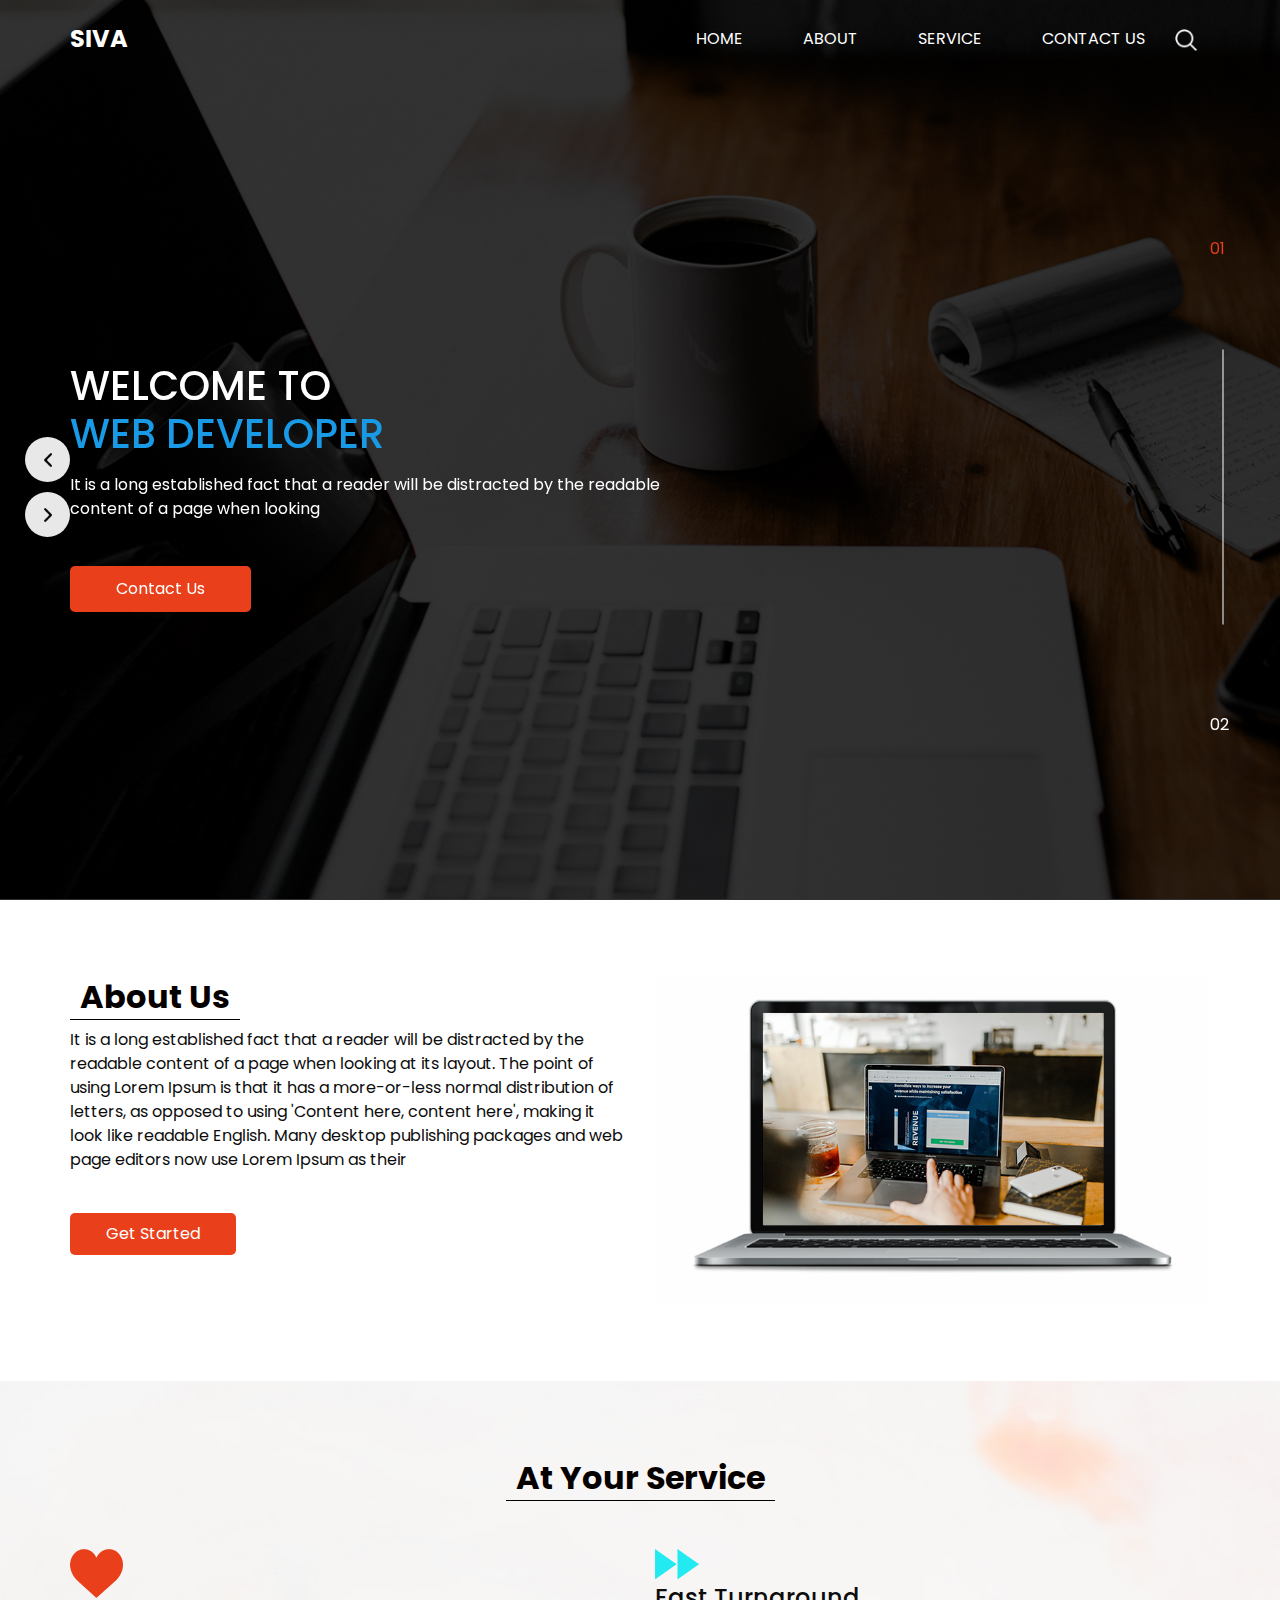
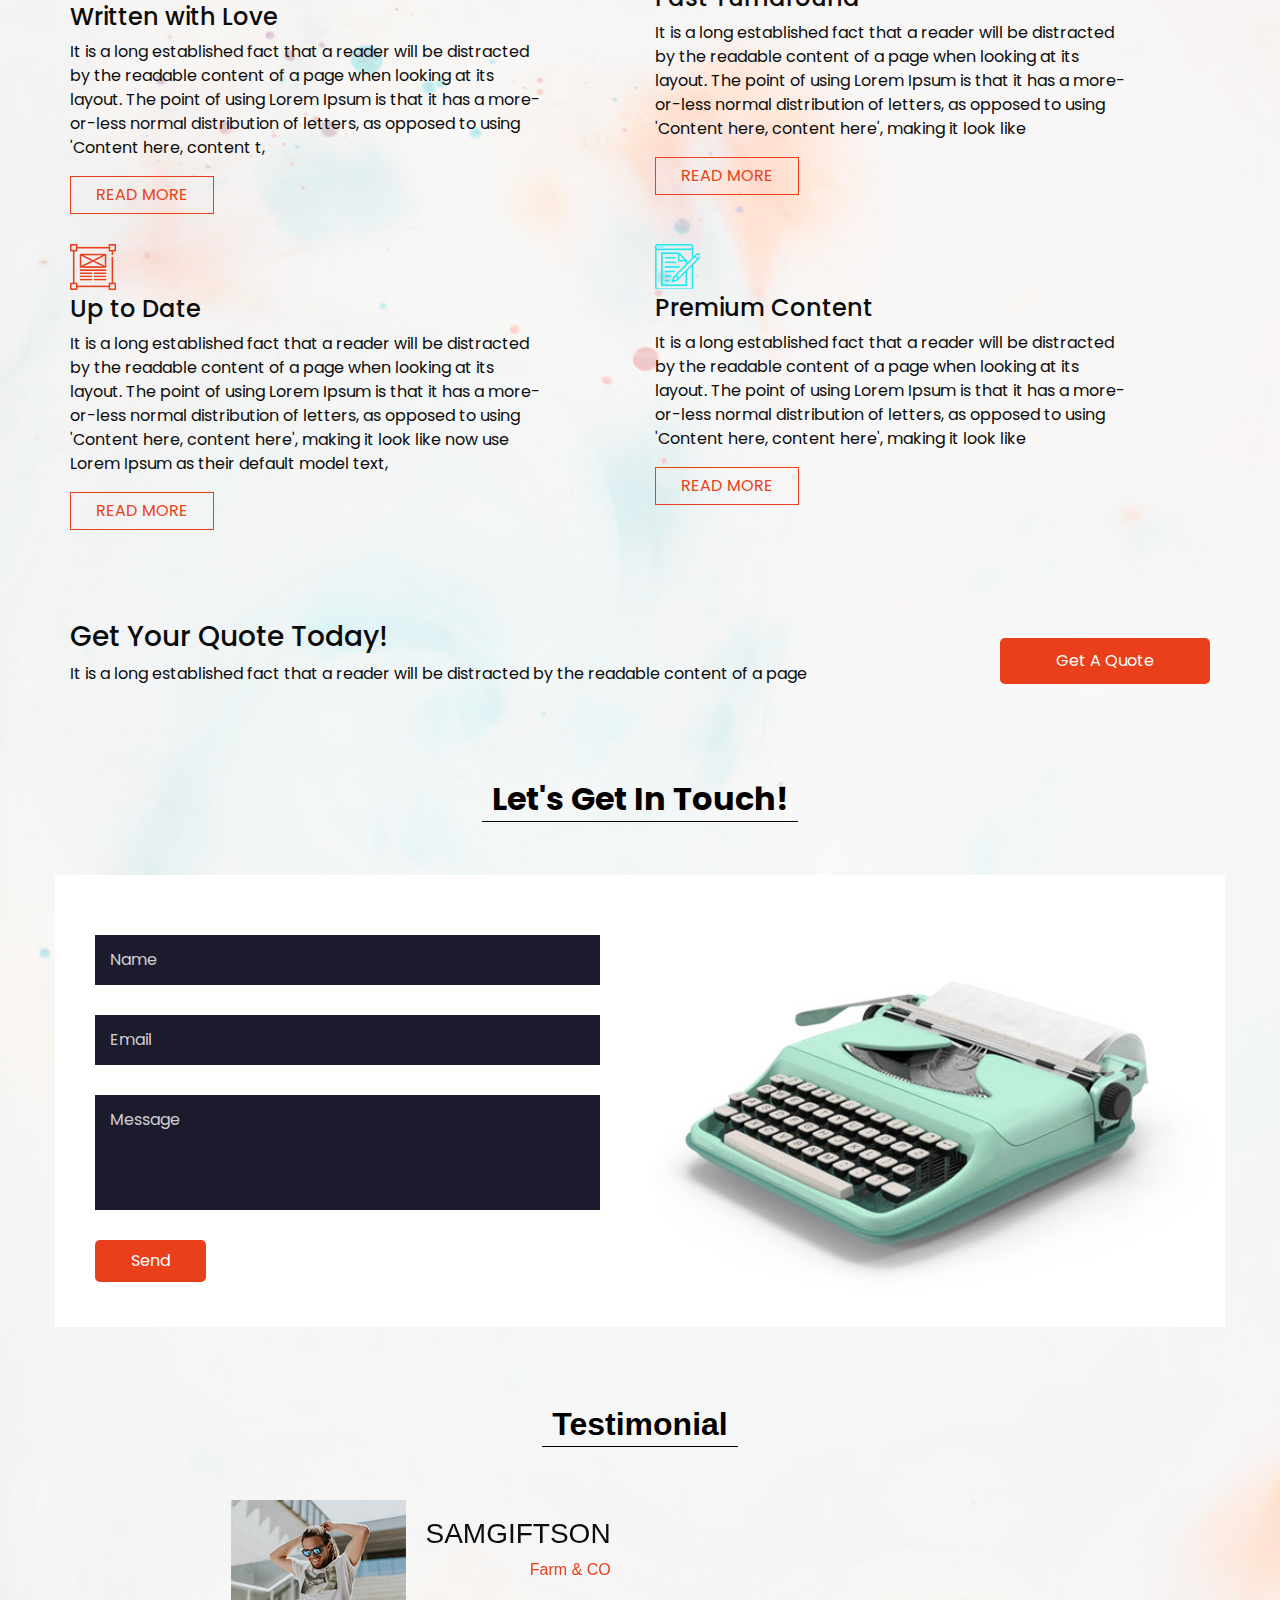
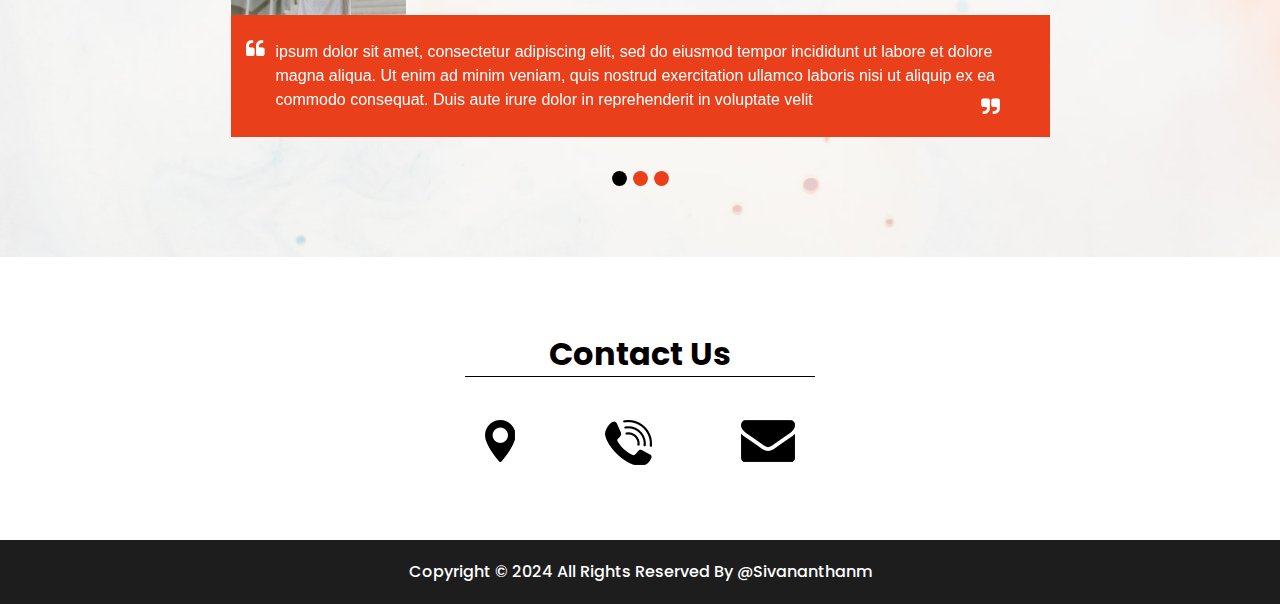
<file: index.html>
<!DOCTYPE html>
<html>

<head>
  <!-- Basic -->
  <meta charset="utf-8" />
  <meta http-equiv="X-UA-Compatible" content="IE=edge" />
  <!-- Mobile Metas -->
  <meta name="viewport" content="width=device-width, initial-scale=1, shrink-to-fit=no" />
  <!-- Site Metas -->
  <meta name="keywords" content="" />
  <meta name="description" content="" />
  <meta name="author" content="" />

  <title>Siva</title>

  <!-- slider stylesheet -->
  <link rel="stylesheet" type="text/css"
    href="https://cdnjs.cloudflare.com/ajax/libs/OwlCarousel2/2.1.3/assets/owl.carousel.min.css" />


  <!-- font wesome stylesheet -->
  <link rel="stylesheet" href="https://maxcdn.bootstrapcdn.com/font-awesome/4.3.0/css/font-awesome.min.css">

  <!-- bootstrap core css -->
  <link rel="stylesheet" type="text/css" href="css/bootstrap.css" />

  <!-- fonts style -->
  <link href="https://fonts.googleapis.com/css?family=Poppins:400,600,700&display=swap" rel="stylesheet">
  <!-- Custom styles for this template -->
  <link href="css/style.css" rel="stylesheet" />
  <!-- responsive style -->
  <link href="css/responsive.css" rel="stylesheet" />
</head>

<body>
  <div class="hero_area">
    <!-- header section strats -->
    <header class="header_section">
      <div class="container">
        <nav class="navbar navbar-expand-lg custom_nav-container pt-3">
          <a class="navbar-brand mr-5" href="index.html">
            
            <span>
              Siva
            </span>
          </a>
          <button class="navbar-toggler" type="button" data-toggle="collapse" data-target="#navbarSupportedContent"
            aria-controls="navbarSupportedContent" aria-expanded="false" aria-label="Toggle navigation">
            <span class="navbar-toggler-icon"></span>
          </button>
          <div class="collapse navbar-collapse" id="navbarSupportedContent">
            <div class="d-flex ml-auto flex-column flex-lg-row align-items-center">
              <ul class="navbar-nav  ">
                <li class="nav-item active">
                  <a class="nav-link" href="index.html">Home <span class="sr-only">(current)</span></a>
                </li>
                <li class="nav-item">
                  <a class="nav-link" href="about.html"> About </a>
                </li>
                <li class="nav-item">
                  <a class="nav-link" href="service.html"> Service </a>
                </li>
                <li class="nav-item">
                  <a class="nav-link" href="contact.html">Contact us</a>
                </li>
              </ul>
              <form class="form-inline">
                <button class="btn  my-2 my-sm-0 nav_search-btn" type="submit"></button>
              </form>
            </div>
          </div>
        </nav>
      </div>
    </header>
    <!-- end header section -->
    <!-- slider section -->
    <section class=" slider_section position-relative">
      <div id="carouselExampleIndicators" class="carousel slide" data-ride="carousel">
        <ol class="carousel-indicators">
          <li data-target="#carouselExampleIndicators" data-slide-to="0" class="active">01</li>
          <li data-target="#carouselExampleIndicators" data-slide-to="1">02</li>
        </ol>
        <div class="carousel-inner">
          <div class="carousel-item active">
            <div class="container">
              <div class="row">
                <div class="col-md-7">
                  <div class="detail-box">
                    <div>
                      <h1>
                        Welcome To <br>
                        <span>
                          WEB DEVELOPER
                        </span>
                      </h1>
                      <p>
                        It is a long established fact that a reader will be distracted by the readable content of a page
                        when looking
                      </p>
                      <div class="btn-box">
                        <a href="" class="btn-1">
                          Contact Us
                        </a>
                      </div>
                    </div>
                  </div>
                </div>
              </div>
            </div>
          </div>
          <div class="carousel-item">
            <div class="container">
              <div class="row">
                <div class="col-md-7">
                  <div class="detail-box">
                    <div>
                      <h1>
                        Welcome To <br>
                        <span>
                          SOFTWARE DEVELOPER AND PROGRAMMER
                        </span>
                      </h1>
                      <p>
                        It is a long established fact that a reader will be distracted by the readable content of a page
                        when looking
                      </p>
                      <div class="btn-box">
                        <a href="" class="btn-1">
                          Contact Us
                        </a>
                      </div>
                    </div>
                  </div>
                </div>
              </div>
            </div>
          </div>
        </div>
        <div class="custom_carousel-control">
          <a class="carousel-control-prev" href="#carouselExampleIndicators" role="button" data-slide="prev">
            <span class="sr-only">Previous</span>
          </a>
          <a class="carousel-control-next" href="#carouselExampleIndicators" role="button" data-slide="next">
            <span class="sr-only">Next</span>
          </a>
        </div>
      </div>
    </section>
    <!-- end slider section -->
  </div>

  <!-- about section -->

  <section class="about_section layout_padding">
    <div class="container">
      <div class="row">
        <div class="col-md-6">
          <div class="detail-box">
            <div class="heading_container">
              <h2>
                About Us
              </h2>
            </div>
            <p>
              It is a long established fact that a reader will be distracted by the readable content of a page when
              looking at its layout. The point of using Lorem Ipsum is that it has a more-or-less normal distribution of
              letters, as opposed to using 'Content here, content here', making it look like readable English. Many
              desktop publishing packages and web page editors now use Lorem Ipsum as their
            </p>
            <a href="">
              Get Started
            </a>
          </div>
        </div>
        <div class="col-md-6">
          <div class="img-box">
            <img src="images/about-img.png" alt="">
          </div>
        </div>
      </div>
    </div>
  </section>
  <!-- end about section -->
  <div class="body_bg layout_padding">

    <!-- service section -->

    <section class="service_section ">
      <div class="container">
        <div class="heading_container">
          <h2>
            At Your Service
          </h2>
        </div>
      </div>
      <div class="container">
        <div class="row">
          <div class="col-md-6">
            <div class="box">
              <div class="img-box">
                <img src="images/s-1.png" alt="">
              </div>
              <h4>
                Written with Love
              </h4>
              <p>
                It is a long established fact that a reader will be distracted by the readable content of a page when
                looking at its layout. The point of using Lorem Ipsum is that it has a more-or-less normal distribution
                of
                letters, as opposed to using 'Content here, content t,
              </p>
              <a href="">
                Read More
              </a>
            </div>
          </div>
          <div class="col-md-6">
            <div class="box align-items-end align-items-md-start text-right text-md-left">
              <div class="img-box">
                <img src="images/s-2.png" alt="">
              </div>
              <h4>
                Fast Turnaround
              </h4>
              <p>
                It is a long established fact that a reader will be distracted by the readable content of a page when
                looking at its layout. The point of using Lorem Ipsum is that it has a more-or-less normal distribution
                of
                letters, as opposed to using 'Content here, content here', making it look like
              </p>
              <a href="">
                Read More
              </a>
            </div>
          </div>
        </div>
        <div class="row">
          <div class="col-md-6">
            <div class="box">
              <div class="img-box">
                <img src="images/s-3.png" alt="">
              </div>
              <h4>
                Up to Date
              </h4>
              <p>
                It is a long established fact that a reader will be distracted by the readable content of a page when
                looking at its layout. The point of using Lorem Ipsum is that it has a more-or-less normal distribution
                of
                letters, as opposed to using 'Content here, content here', making it look like now use Lorem Ipsum as
                their default model text,
              </p>
              <a href="">
                Read More
              </a>
            </div>
          </div>
          <div class="col-md-6">
            <div class="box align-items-end align-items-md-start text-right text-md-left">
              <div class="img-box">
                <img src="images/s-4.png" alt="">
              </div>
              <h4>
                Premium Content
              </h4>
              <p>
                It is a long established fact that a reader will be distracted by the readable content of a page when
                looking at its layout. The point of using Lorem Ipsum is that it has a more-or-less normal distribution
                of
                letters, as opposed to using 'Content here, content here', making it look like
              </p>
              <a href="">
                Read More
              </a>
            </div>
          </div>
        </div>
      </div>
    </section>

    <!-- end service section -->

    <!-- quote section -->

    <section class="quote_section layout_padding">
      <div class="container">
        <div class="box">
          <div class="detail-box">
            <h3>
              Get Your Quote Today!
            </h3>
            <p>
              It is a long established fact that a reader will be distracted by the readable content of a page
            </p>
          </div>
          <div class="btn-box">
            <a href="">
              Get A Quote
            </a>
          </div>
        </div>
      </div>
    </section>

    <!-- end quote section -->


    <!-- contact section -->

    <section class="contact_section">
      <div class="container">
        <div class="heading_container">
          <h2>
            Let's Get In Touch!
          </h2>
        </div>
      </div>
      <div class="container contact_bg layout_padding2-top">
        <div class="row">
          <div class="col-md-6">
            <div class="contact_form ">
              <form action="">
                <input type="text" placeholder="Name ">
                <input type="email" placeholder="Email">
                <input type="text" placeholder="Message" class="message_input">
                <button>
                  Send
                </button>
              </form>
            </div>
          </div>
          <div class="col-md-6">
            <div class="img-box">
              <img src="images/contact-img.jpg" alt="">
            </div>
          </div>
        </div>
      </div>
    </section>

    <!-- end contact section -->

    <!-- client section -->

    <section class="client_section layout_padding-top">
      <div class="d-flex justify-content-center">
        <div class="heading_container">
          <h2>
            Testimonial
          </h2>
        </div>
      </div>
      <div class="container layout_padding2">
        <div id="carouselExample2Indicators" class="carousel slide" data-ride="carousel">
          <ol class="carousel-indicators">
            <li data-target="#carouselExample2Indicators" data-slide-to="0" class="active"></li>
            <li data-target="#carouselExample2Indicators" data-slide-to="1"></li>
            <li data-target="#carouselExample2Indicators" data-slide-to="2"></li>
          </ol>
          <div class="carousel-inner">
            <div class="carousel-item ">
              <div class="client_container">
                <div class="client-id">
                  <div class="img-box">
                    <img src="images/client.jpg" alt="">
                  </div>
                  <div class="client_name">
                    <div>
                      <h3>
                        Madhu
                      </h3>
                      <p>
                        Farm & CO
                      </p>
                    </div>
                  </div>
                </div>
                <div class="client_detail">
                  <div class="client_text">
                    <blockquote>
                      <p>
                        ipsum dolor sit amet, consectetur adipiscing elit, sed do eiusmod tempor incididunt ut labore et
                        dolore magna aliqua. Ut enim ad minim veniam, quis nostrud exercitation ullamco laboris nisi ut
                        aliquip ex ea commodo consequat. Duis aute irure dolor in reprehenderit in voluptate velit
                      </p>
                    </blockquote>
                  </div>
                </div>
              </div>
            </div>
            <div class="carousel-item active">
              <div class="client_container">
                <div class="client-id">
                  <div class="img-box">
                    <img src="images/client.jpg" alt="">
                  </div>
                  <div class="client_name">
                    <div>
                      <h3>
                        SamGiftSon
                      </h3>
                      <p>
                        Farm & CO
                      </p>
                    </div>
                  </div>
                </div>
                <div class="client_detail">
                  <div class="client_text">
                    <blockquote>
                      <p>
                        ipsum dolor sit amet, consectetur adipiscing elit, sed do eiusmod tempor incididunt ut labore et
                        dolore magna aliqua. Ut enim ad minim veniam, quis nostrud exercitation ullamco laboris nisi ut
                        aliquip ex ea commodo consequat. Duis aute irure dolor in reprehenderit in voluptate velit
                      </p>
                    </blockquote>
                  </div>
                </div>
              </div>
            </div>
            <div class="carousel-item ">
              <div class="client_container">
                <div class="client-id">
                  <div class="img-box">
                    <img src="images/client.jpg" alt="">
                  </div>
                  <div class="client_name">
                    <div>
                      <h3>
                        Srinivasan
                      </h3>
                      <p>
                        Farm & CO
                      </p>
                    </div>
                  </div>
                </div>
                <div class="client_detail">
                  <div class="client_text">
                    <blockquote>
                      <p>
                        ipsum dolor sit amet, consectetur adipiscing elit, sed do eiusmod tempor incididunt ut labore et
                        dolore magna aliqua. Ut enim ad minim veniam, quis nostrud exercitation ullamco laboris nisi ut
                        aliquip ex ea commodo consequat. Duis aute irure dolor in reprehenderit in voluptate velit
                      </p>
                    </blockquote>
                  </div>
                </div>
              </div>
            </div>
          </div>
        </div>

      </div>
    </section>


    <!-- end client section -->

  </div>
  <!-- info section -->

  <section class="info_section layout_padding">
    <div class="footer_contact">
      <div class="heading_container">
        <h2>
          Contact Us
        </h2>
      </div>
      <div class="box">
        <a href="" class="img-box">
          <img src="images/location.png" alt="" class="img-1">
          <img src="images/location-o.png" alt="" class="img-2">
        </a>
        <a href="" class="img-box">
          <img src="images/call.png" alt="" class="img-1">
          <img src="images/call-o.png" alt="" class="img-2">
        </a>
        <a href="" class="img-box">
          
          <img src="images/envelope.png" alt="" class="img-1">
          <img src="images/envelope-o.png" alt="" class="img-2">
        </a>
      </div>
    </div>


  </section>


  <!-- end info section -->

  <!-- footer section -->
  <section class="container-fluid footer_section">
    <p>
      Copyright &copy; 2024 All Rights Reserved By
      <a href="https://html.design/">@Sivananthanm</a>
    </p>
  </section>
  <!-- footer section -->

  <script type="text/javascript" src="js/jquery-3.4.1.min.js"></script>
  <script type="text/javascript" src="js/bootstrap.js"></script>

</body>

</html>
</file>
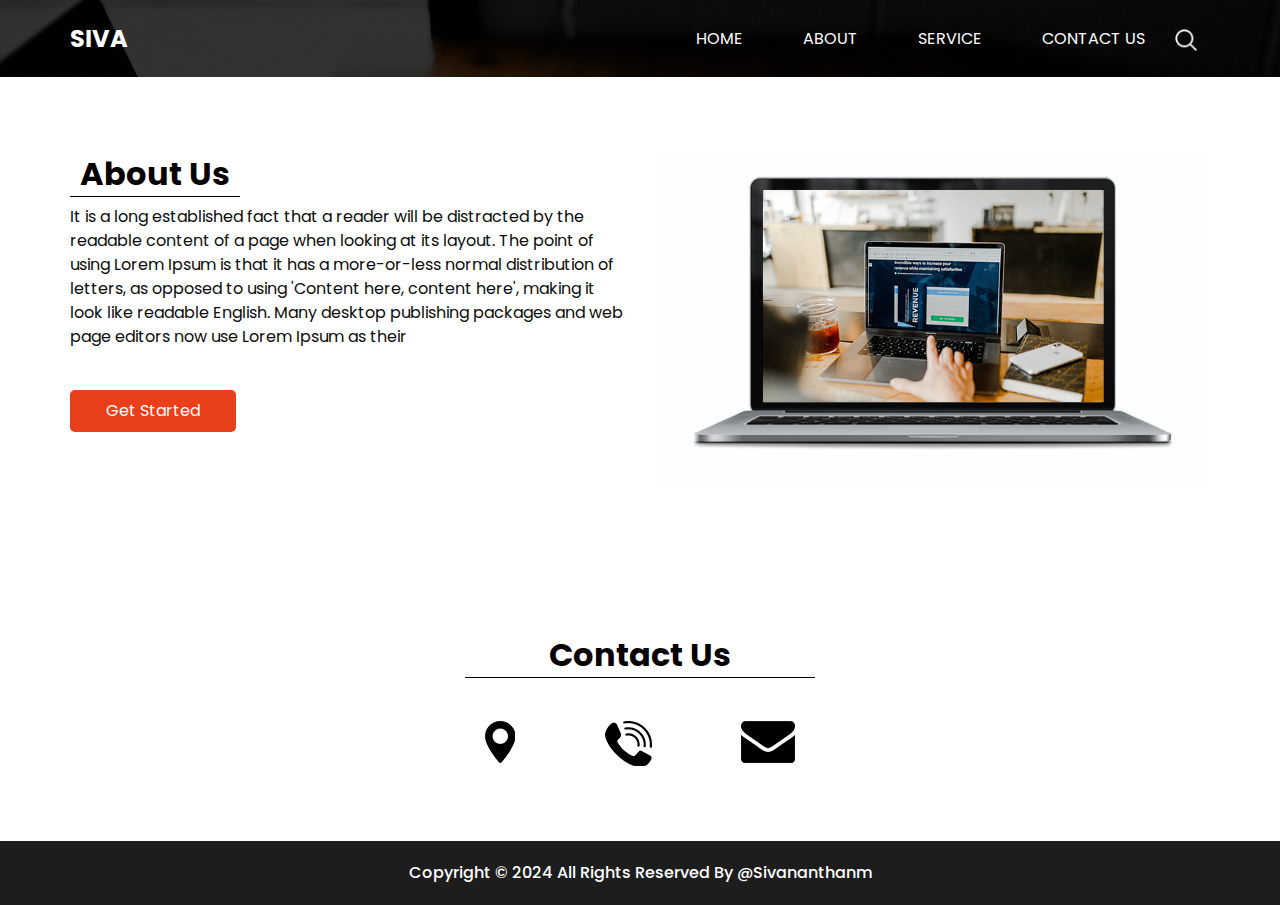
<file: about.html>
<!DOCTYPE html>
<html>

<head>
  <!-- Basic -->
  <meta charset="utf-8" />
  <meta http-equiv="X-UA-Compatible" content="IE=edge" />
  <!-- Mobile Metas -->
  <meta name="viewport" content="width=device-width, initial-scale=1, shrink-to-fit=no" />
  <!-- Site Metas -->
  <meta name="keywords" content="" />
  <meta name="description" content="" />
  <meta name="author" content="" />

  <title>Siva</title>

  <!-- slider stylesheet -->
  <link rel="stylesheet" type="text/css"
    href="https://cdnjs.cloudflare.com/ajax/libs/OwlCarousel2/2.1.3/assets/owl.carousel.min.css" />


  <!-- font wesome stylesheet -->
  <link rel="stylesheet" href="https://maxcdn.bootstrapcdn.com/font-awesome/4.3.0/css/font-awesome.min.css">

  <!-- bootstrap core css -->
  <link rel="stylesheet" type="text/css" href="css/bootstrap.css" />

  <!-- fonts style -->
  <link href="https://fonts.googleapis.com/css?family=Poppins:400,600,700&display=swap" rel="stylesheet">
  <!-- Custom styles for this template -->
  <link href="css/style.css" rel="stylesheet" />
  <!-- responsive style -->
  <link href="css/responsive.css" rel="stylesheet" />
</head>

<body class="sub_page">
  <div class="hero_area">
    <!-- header section strats -->
    <header class="header_section">
      <div class="container">
        <nav class="navbar navbar-expand-lg custom_nav-container pt-3">
          <a class="navbar-brand mr-5" href="index.html">
            
            <span>
              Siva
            </span>
          </a>
          <button class="navbar-toggler" type="button" data-toggle="collapse" data-target="#navbarSupportedContent"
            aria-controls="navbarSupportedContent" aria-expanded="false" aria-label="Toggle navigation">
            <span class="navbar-toggler-icon"></span>
          </button>
          <div class="collapse navbar-collapse" id="navbarSupportedContent">
            <div class="d-flex ml-auto flex-column flex-lg-row align-items-center">
              <ul class="navbar-nav  ">
                <li class="nav-item ">
                  <a class="nav-link" href="index.html">Home <span class="sr-only">(current)</span></a>
                </li>
                <li class="nav-item active">
                  <a class="nav-link" href="about.html"> About </a>
                </li>
                <li class="nav-item">
                  <a class="nav-link" href="service.html"> Service </a>
                </li>
                <li class="nav-item">
                  <a class="nav-link" href="contact.html">Contact us</a>
                </li>
              </ul>
              <form class="form-inline">
                <button class="btn  my-2 my-sm-0 nav_search-btn" type="submit"></button>
              </form>
            </div>
          </div>
        </nav>
      </div>
    </header>
    <!-- end header section -->
  </div>

  <!-- about section -->

  <section class="about_section layout_padding">
    <div class="container">
      <div class="row">
        <div class="col-md-6">
          <div class="detail-box">
            <div class="heading_container">
              <h2>
                About Us
              </h2>
            </div>
            <p>
              It is a long established fact that a reader will be distracted by the readable content of a page when
              looking at its layout. The point of using Lorem Ipsum is that it has a more-or-less normal distribution of
              letters, as opposed to using 'Content here, content here', making it look like readable English. Many
              desktop publishing packages and web page editors now use Lorem Ipsum as their
            </p>
            <a href="">
              Get Started
            </a>
          </div>
        </div>
        <div class="col-md-6">
          <div class="img-box">
            <img src="images/about-img.png" alt="">
          </div>
        </div>
      </div>
    </div>
  </section>
  <!-- end about section -->

  <!-- info section -->

  <section class="info_section layout_padding">
    <div class="footer_contact">
      <div class="heading_container">
        <h2>
          Contact Us
        </h2>
      </div>
      <div class="box">
        <a href="" class="img-box">
          <img src="images/location.png" alt="" class="img-1">
          <img src="images/location-o.png" alt="" class="img-2">
        </a>
        <a href="" class="img-box">
          <img src="images/call.png" alt="" class="img-1">
          <img src="images/call-o.png" alt="" class="img-2">
        </a>
        <a href="" class="img-box">
          <img src="images/envelope.png" alt="" class="img-1">
          <img src="images/envelope-o.png" alt="" class="img-2">
        </a>
      </div>
    </div>


  </section>


  <!-- end info section -->

  <!-- footer section -->
  <section class="container-fluid footer_section">
    <p>
      Copyright &copy; 2024 All Rights Reserved By
      <a href="https://html.design/">@Sivananthanm</a>
    </p>
  </section>
  <!-- footer section -->

  <script type="text/javascript" src="js/jquery-3.4.1.min.js"></script>
  <script type="text/javascript" src="js/bootstrap.js"></script>

</body>

</html>
</file>
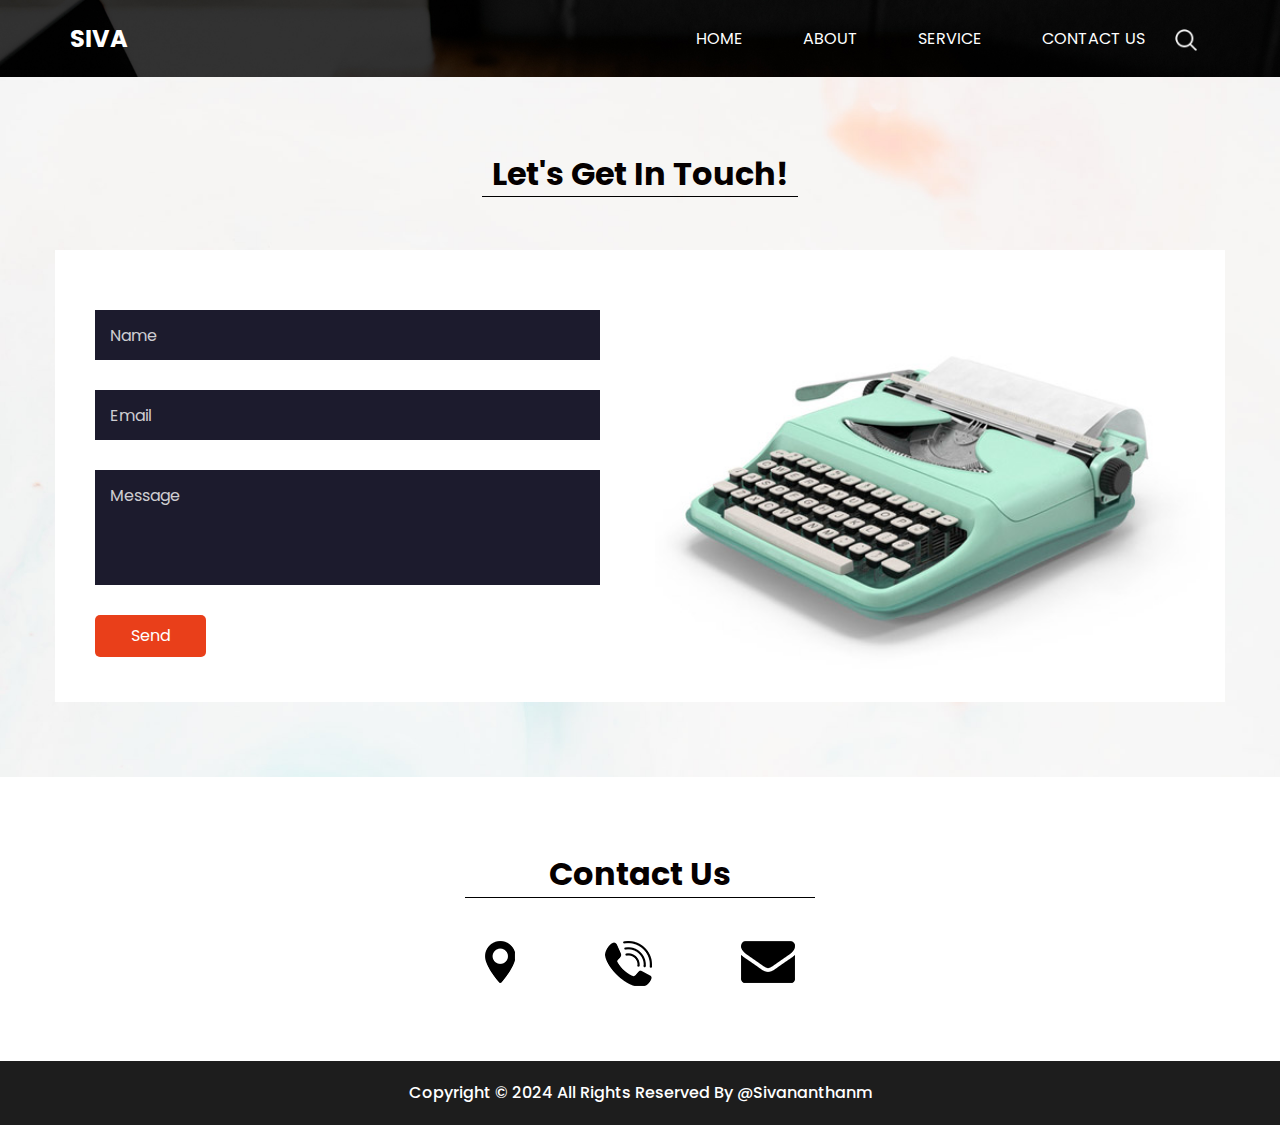
<file: contact.html>
<!DOCTYPE html>
<html>

<head>
  <!-- Basic -->
  <meta charset="utf-8" />
  <meta http-equiv="X-UA-Compatible" content="IE=edge" />
  <!-- Mobile Metas -->
  <meta name="viewport" content="width=device-width, initial-scale=1, shrink-to-fit=no" />
  <!-- Site Metas -->
  <meta name="keywords" content="" />
  <meta name="description" content="" />
  <meta name="author" content="" />

  <title>Siva</title>

  <!-- slider stylesheet -->
  <link rel="stylesheet" type="text/css"
    href="https://cdnjs.cloudflare.com/ajax/libs/OwlCarousel2/2.1.3/assets/owl.carousel.min.css" />


  <!-- font wesome stylesheet -->
  <link rel="stylesheet" href="https://maxcdn.bootstrapcdn.com/font-awesome/4.3.0/css/font-awesome.min.css">

  <!-- bootstrap core css -->
  <link rel="stylesheet" type="text/css" href="css/bootstrap.css" />

  <!-- fonts style -->
  <link href="https://fonts.googleapis.com/css?family=Poppins:400,600,700&display=swap" rel="stylesheet">
  <!-- Custom styles for this template -->
  <link href="css/style.css" rel="stylesheet" />
  <!-- responsive style -->
  <link href="css/responsive.css" rel="stylesheet" />
</head>

<body class="sub_page">
  <div class="hero_area">
    <!-- header section strats -->
    <header class="header_section">
      <div class="container">
        <nav class="navbar navbar-expand-lg custom_nav-container pt-3">
          <a class="navbar-brand mr-5" href="index.html">
            
            <span>
              Siva
            </span>
          </a>
          <button class="navbar-toggler" type="button" data-toggle="collapse" data-target="#navbarSupportedContent"
            aria-controls="navbarSupportedContent" aria-expanded="false" aria-label="Toggle navigation">
            <span class="navbar-toggler-icon"></span>
          </button>
          <div class="collapse navbar-collapse" id="navbarSupportedContent">
            <div class="d-flex ml-auto flex-column flex-lg-row align-items-center">
              <ul class="navbar-nav  ">
                <li class="nav-item ">
                  <a class="nav-link" href="index.html">Home <span class="sr-only">(current)</span></a>
                </li>
                <li class="nav-item">
                  <a class="nav-link" href="about.html"> About </a>
                </li>
                <li class="nav-item">
                  <a class="nav-link" href="service.html"> Service </a>
                </li>
                <li class="nav-item active">
                  <a class="nav-link" href="contact.html">Contact us</a>
                </li>
              </ul>
              <form class="form-inline">
                <button class="btn  my-2 my-sm-0 nav_search-btn" type="submit"></button>
              </form>
            </div>
          </div>
        </nav>
      </div>
    </header>
    <!-- end header section -->

  </div>


  <div class="body_bg layout_padding">


    <!-- contact section -->

    <section class="contact_section">
      <div class="container">
        <div class="heading_container">
          <h2>
            Let's Get In Touch!
          </h2>
        </div>
      </div>
      <div class="container contact_bg layout_padding2-top">
        <div class="row">
          <div class="col-md-6">
            <div class="contact_form ">
              <form action="">
                <input type="text" placeholder="Name ">
                <input type="email" placeholder="Email">
                <input type="text" placeholder="Message" class="message_input">
                <button>
                  Send
                </button>
              </form>
            </div>
          </div>
          <div class="col-md-6">
            <div class="img-box">
              <img src="images/contact-img.jpg" alt="">
            </div>
          </div>
        </div>
      </div>
    </section>

    <!-- end contact section -->

  </div>
  <!-- info section -->

  <section class="info_section layout_padding">
    <div class="footer_contact">
      <div class="heading_container">
        <h2>
          Contact Us
        </h2>
      </div>
      <div class="box">
        <a href="" class="img-box">
          <img src="images/location.png" alt="" class="img-1">
          <img src="images/location-o.png" alt="" class="img-2">
        </a>
        <a href="" class="img-box">
          <img src="images/call.png" alt="" class="img-1">
          <img src="images/call-o.png" alt="" class="img-2">
        </a>
        <a href="" class="img-box">
          <img src="images/envelope.png" alt="" class="img-1">
          <img src="images/envelope-o.png" alt="" class="img-2">
        </a>
      </div>
    </div>


  </section>


  <!-- end info section -->

  <!-- footer section -->
  <section class="container-fluid footer_section">
    <p>
      Copyright &copy; 2024 All Rights Reserved By
      <a href="https://html.design/">@Sivananthanm</a>
    </p>
  </section>
  <!-- footer section -->

  <script type="text/javascript" src="js/jquery-3.4.1.min.js"></script>
  <script type="text/javascript" src="js/bootstrap.js"></script>

</body>

</html>
</file>
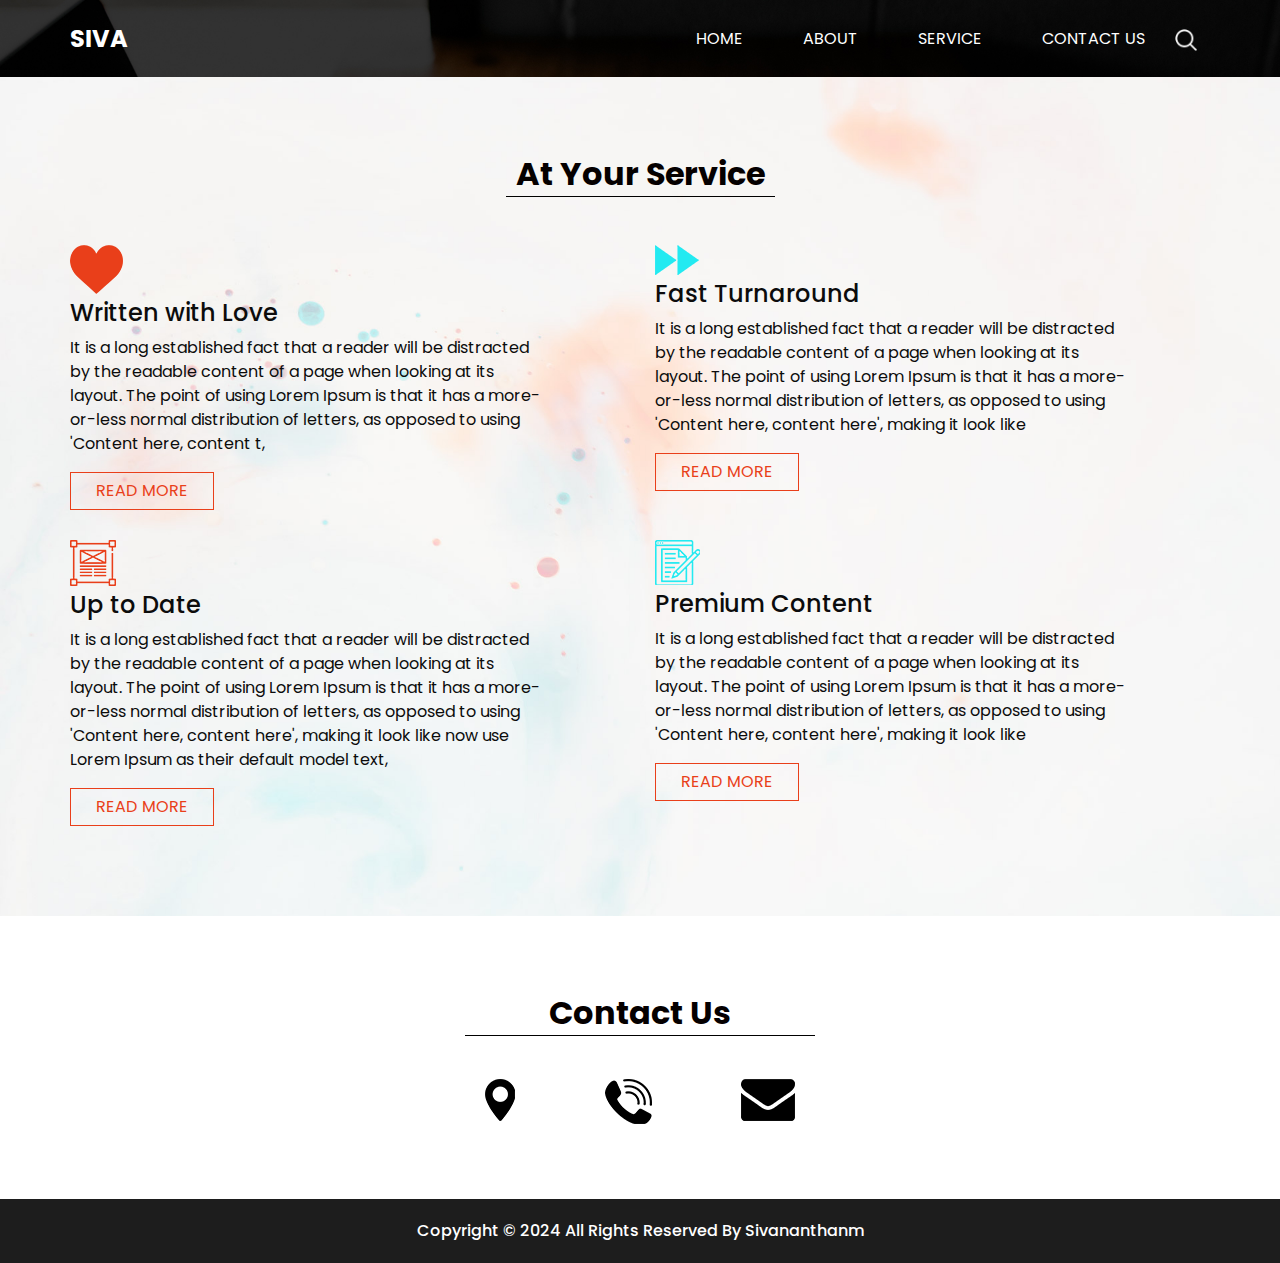
<file: service.html>
<!DOCTYPE html>
<html>

<head>
  <!-- Basic -->
  <meta charset="utf-8" />
  <meta http-equiv="X-UA-Compatible" content="IE=edge" />
  <!-- Mobile Metas -->
  <meta name="viewport" content="width=device-width, initial-scale=1, shrink-to-fit=no" />
  <!-- Site Metas -->
  <meta name="keywords" content="" />
  <meta name="description" content="" />
  <meta name="author" content="" />

  <title>Siva</title>

  <!-- slider stylesheet -->
  <link rel="stylesheet" type="text/css"
    href="https://cdnjs.cloudflare.com/ajax/libs/OwlCarousel2/2.1.3/assets/owl.carousel.min.css" />


  <!-- font wesome stylesheet -->
  <link rel="stylesheet" href="https://maxcdn.bootstrapcdn.com/font-awesome/4.3.0/css/font-awesome.min.css">

  <!-- bootstrap core css -->
  <link rel="stylesheet" type="text/css" href="css/bootstrap.css" />

  <!-- fonts style -->
  <link href="https://fonts.googleapis.com/css?family=Poppins:400,600,700&display=swap" rel="stylesheet">
  <!-- Custom styles for this template -->
  <link href="css/style.css" rel="stylesheet" />
  <!-- responsive style -->
  <link href="css/responsive.css" rel="stylesheet" />
</head>

<body class="sub_page">
  <div class="hero_area">
    <!-- header section strats -->
    <header class="header_section">
      <div class="container">
        <nav class="navbar navbar-expand-lg custom_nav-container pt-3">
          <a class="navbar-brand mr-5" href="index.html">
            
            <span>
              Siva
            </span>
          </a>
          <button class="navbar-toggler" type="button" data-toggle="collapse" data-target="#navbarSupportedContent"
            aria-controls="navbarSupportedContent" aria-expanded="false" aria-label="Toggle navigation">
            <span class="navbar-toggler-icon"></span>
          </button>
          <div class="collapse navbar-collapse" id="navbarSupportedContent">
            <div class="d-flex ml-auto flex-column flex-lg-row align-items-center">
              <ul class="navbar-nav  ">
                <li class="nav-item ">
                  <a class="nav-link" href="index.html">Home <span class="sr-only">(current)</span></a>
                </li>
                <li class="nav-item">
                  <a class="nav-link" href="about.html"> About </a>
                </li>
                <li class="nav-item active">
                  <a class="nav-link" href="service.html"> Service </a>
                </li>
                <li class="nav-item">
                  <a class="nav-link" href="contact.html">Contact us</a>
                </li>
              </ul>
              <form class="form-inline">
                <button class="btn  my-2 my-sm-0 nav_search-btn" type="submit"></button>
              </form>
            </div>
          </div>
        </nav>
      </div>
    </header>
    <!-- end header section -->
  </div>

  <div class="body_bg layout_padding">

    <!-- service section -->

    <section class="service_section ">
      <div class="container">
        <div class="heading_container">
          <h2>
            At Your Service
          </h2>
        </div>
      </div>
      <div class="container">
        <div class="row">
          <div class="col-md-6">
            <div class="box">
              <div class="img-box">
                <img src="images/s-1.png" alt="">
              </div>
              <h4>
                Written with Love
              </h4>
              <p>
                It is a long established fact that a reader will be distracted by the readable content of a page when
                looking at its layout. The point of using Lorem Ipsum is that it has a more-or-less normal distribution
                of
                letters, as opposed to using 'Content here, content t,
              </p>
              <a href="">
                Read More
              </a>
            </div>
          </div>
          <div class="col-md-6">
            <div class="box align-items-end align-items-md-start text-right text-md-left">
              <div class="img-box">
                <img src="images/s-2.png" alt="">
              </div>
              <h4>
                Fast Turnaround
              </h4>
              <p>
                It is a long established fact that a reader will be distracted by the readable content of a page when
                looking at its layout. The point of using Lorem Ipsum is that it has a more-or-less normal distribution
                of
                letters, as opposed to using 'Content here, content here', making it look like
              </p>
              <a href="">
                Read More
              </a>
            </div>
          </div>
        </div>
        <div class="row">
          <div class="col-md-6">
            <div class="box">
              <div class="img-box">
                <img src="images/s-3.png" alt="">
              </div>
              <h4>
                Up to Date
              </h4>
              <p>
                It is a long established fact that a reader will be distracted by the readable content of a page when
                looking at its layout. The point of using Lorem Ipsum is that it has a more-or-less normal distribution
                of
                letters, as opposed to using 'Content here, content here', making it look like now use Lorem Ipsum as
                their default model text,
              </p>
              <a href="">
                Read More
              </a>
            </div>
          </div>
          <div class="col-md-6">
            <div class="box align-items-end align-items-md-start text-right text-md-left">
              <div class="img-box">
                <img src="images/s-4.png" alt="">
              </div>
              <h4>
                Premium Content
              </h4>
              <p>
                It is a long established fact that a reader will be distracted by the readable content of a page when
                looking at its layout. The point of using Lorem Ipsum is that it has a more-or-less normal distribution
                of
                letters, as opposed to using 'Content here, content here', making it look like
              </p>
              <a href="">
                Read More
              </a>
            </div>
          </div>
        </div>
      </div>
    </section>

    <!-- end service section -->

  </div>
  <!-- info section -->

  <section class="info_section layout_padding">
    <div class="footer_contact">
      <div class="heading_container">
        <h2>
          Contact Us
        </h2>
      </div>
      <div class="box">
        <a href="" class="img-box">
          <img src="images/location.png" alt="" class="img-1">
          <img src="images/location-o.png" alt="" class="img-2">
        </a>
        <a href="" class="img-box">
          <img src="images/call.png" alt="" class="img-1">
          <img src="images/call-o.png" alt="" class="img-2">
        </a>
        <a href="" class="img-box">
          <img src="images/envelope.png" alt="" class="img-1">
          <img src="images/envelope-o.png" alt="" class="img-2">
        </a>
      </div>
    </div>


  </section>


  <!-- end info section -->

  <!-- footer section -->
  <section class="container-fluid footer_section">
    <p>
      Copyright &copy; 2024 All Rights Reserved By
      <a href="https://html.design/">Sivananthanm</a>
    </p>
  </section>
  <!-- footer section -->

  <script type="text/javascript" src="js/jquery-3.4.1.min.js"></script>
  <script type="text/javascript" src="js/bootstrap.js"></script>

</body>

</html>
</file>
<file: css/style.css>
body {
  font-family: 'Poppins', sans-serif;
  color: #0c0c0c;
  background-color: #ffffff;
}

.layout_padding {
  padding: 75px 0;
}

.layout_padding2 {
  padding: 45px 0;
}

.layout_padding2-top {
  padding-top: 45px;
}

.layout_padding2-bottom {
  padding-bottom: 45px;
}

.layout_padding-top {
  padding-top: 75px;
}

.layout_padding-bottom {
  padding-bottom: 75px;
}

.heading_container {
  display: -webkit-box;
  display: -ms-flexbox;
  display: flex;
}

.heading_container h2 {
  font-weight: bold;
  color: #050000;
  padding: 3px 10px;
  border-bottom: 1px solid #000000;
}

/*header section*/
.hero_area {
  height: 100vh;
  background-image: url(../images/hero-bg.jpg);
  background-size: cover;
}

.sub_page .hero_area {
  height: auto;
}

.header_section .container-fluid {
  padding-right: 25px;
  padding-left: 25px;
}

.header_section .nav_container {
  margin: 0 auto;
}

.custom_nav-container.navbar-expand-lg .navbar-nav .nav-item .nav-link {
  padding: 10px 30px;
  color: #ffffff;
  text-align: center;
  text-transform: uppercase;
}

a,
a:hover,
a:focus {
  text-decoration: none;
}

a:hover,
a:focus {
  color: initial;
}

.btn,
.btn:focus {
  outline: none !important;
  -webkit-box-shadow: none;
          box-shadow: none;
}

.custom_nav-container .nav_search-btn {
  background-image: url(../images/search-icon.png);
  background-size: 22px;
  background-repeat: no-repeat;
  background-position-y: 7px;
  width: 35px;
  height: 35px;
  padding: 0;
  border: none;
}

.navbar-brand {
  display: -webkit-box;
  display: -ms-flexbox;
  display: flex;
  -webkit-box-align: center;
      -ms-flex-align: center;
          align-items: center;
}

.navbar-brand img {
  width: 20px;
  margin-right: 5px;
}

.navbar-brand span {
  font-size: 24px;
  font-weight: 700;
  color: #ffffff;
  text-transform: uppercase;
}

.custom_nav-container {
  z-index: 99999;
  padding: 15px 0;
}

.custom_nav-container .navbar-toggler {
  outline: none;
}

.custom_nav-container .navbar-toggler .navbar-toggler-icon {
  background-image: url(../images/menu.png);
  background-size: 55px;
}

/*end header section*/
/* slider section */
.slider_section {
  height: calc(100% - 80px);
  display: -webkit-box;
  display: -ms-flexbox;
  display: flex;
  -webkit-box-align: center;
      -ms-flex-align: center;
          align-items: center;
}

.slider_section .detail-box {
  color: #ffffff;
}

.slider_section .detail-box h1 {
  text-transform: uppercase;
}

.slider_section .detail-box h1 span {
  color: #189ae6;
}

.slider_section .detail-box p {
  margin-top: 15px;
}

.slider_section .detail-box .btn-box {
  margin-top: 45px;
}

.slider_section .detail-box .btn-box a {
  display: inline-block;
  padding: 10px 45px;
  background-color: #e93f1a;
  color: #ffffff;
  -webkit-transition: all 0.3s;
  transition: all 0.3s;
  border: 1px solid transparent;
  border-radius: 5px;
}

.slider_section .detail-box .btn-box a:hover {
  background-color: transparent;
  border-color: #e93f1a;
  color: #e93f1a;
}

.slider_section #carouselExampleIndicators {
  width: 100%;
}

.slider_section .carousel-indicators {
  -webkit-box-orient: vertical;
  -webkit-box-direction: normal;
      -ms-flex-direction: column;
          flex-direction: column;
  color: #ffffff;
  -webkit-box-pack: justify;
      -ms-flex-pack: justify;
          justify-content: space-between;
  left: initial;
  width: 25px;
  height: 200%;
  margin: 0;
  bottom: 50%;
  right: 45px;
  -webkit-transform: translateY(50%);
          transform: translateY(50%);
}

.slider_section .carousel-indicators::before {
  content: "";
  position: absolute;
  top: 50%;
  left: 50%;
  width: 1px;
  height: 55%;
  background-color: #ffffff;
  -webkit-transform: translate(-50%, -50%);
          transform: translate(-50%, -50%);
}

.slider_section .carousel-indicators span {
  margin: 0 2px;
}

.slider_section .carousel-indicators li {
  text-indent: unset;
  margin: 0;
  border: none;
  opacity: 1;
  background-color: transparent;
  width: auto;
  height: auto;
}

.slider_section .carousel-indicators li.active {
  color: #e93f1a;
}

.slider_section .custom_carousel-control {
  position: absolute;
  top: 50%;
  left: 25px;
  width: 105px;
  -webkit-transform: translateY(-50%);
          transform: translateY(-50%);
}

.slider_section .custom_carousel-control .carousel-control-prev,
.slider_section .custom_carousel-control .carousel-control-next {
  margin: 10px 0;
  position: relative;
  width: 45px;
  height: 45px;
  border: none;
  opacity: 1;
  background-repeat: no-repeat;
  background-size: 8px;
  background-position: center;
  background-color: #e8e8e8;
  border-radius: 100%;
}

.slider_section .custom_carousel-control .carousel-control-prev:hover,
.slider_section .custom_carousel-control .carousel-control-next:hover {
  background-color: #e93f1a;
}

.slider_section .custom_carousel-control .carousel-control-prev {
  background-image: url(../images/prev.png);
}

.slider_section .custom_carousel-control .carousel-control-prev:hover {
  background-image: url(../images/prev-white.png);
}

.slider_section .custom_carousel-control .carousel-control-next {
  background-image: url(../images/next.png);
}

.slider_section .custom_carousel-control .carousel-control-next:hover {
  background-image: url(../images/next-white.png);
}

/* end slider section */
.about_section .img-box img {
  width: 100%;
}

.about_section .detail-box a {
  display: inline-block;
  padding: 8px 35px;
  background-color: #e93f1a;
  color: #ffffff;
  -webkit-transition: all 0.3s;
  transition: all 0.3s;
  border: 1px solid transparent;
  border-radius: 5px;
  margin-top: 25px;
}

.about_section .detail-box a:hover {
  background-color: transparent;
  border-color: #e93f1a;
  color: #e93f1a;
}

.body_bg {
  background-image: url(../images/body_bg.jpg);
  background-size: cover;
}

.service_section .heading_container {
  -webkit-box-pack: center;
      -ms-flex-pack: center;
          justify-content: center;
  margin-bottom: 25px;
}

.service_section .box {
  display: -webkit-box;
  display: -ms-flexbox;
  display: flex;
  -webkit-box-orient: vertical;
  -webkit-box-direction: normal;
      -ms-flex-direction: column;
          flex-direction: column;
  -webkit-box-align: start;
      -ms-flex-align: start;
          align-items: flex-start;
  margin: 15px 0;
  width: 85%;
}

.service_section .box h4 {
  margin-top: 5px;
}

.service_section .box a {
  padding: 6px 25px;
  border: 1px solid #e93f1a;
  color: #e93f1a;
  text-transform: uppercase;
}

.quote_section .box {
  display: -webkit-box;
  display: -ms-flexbox;
  display: flex;
  -webkit-box-pack: justify;
      -ms-flex-pack: justify;
          justify-content: space-between;
  -webkit-box-align: center;
      -ms-flex-align: center;
          align-items: center;
}

.quote_section .box .btn-box a {
  display: inline-block;
  padding: 10px 55px;
  background-color: #e93f1a;
  color: #ffffff;
  -webkit-transition: all 0.3s;
  transition: all 0.3s;
  border: 1px solid transparent;
  border-radius: 5px;
}

.quote_section .box .btn-box a:hover {
  background-color: transparent;
  border-color: #e93f1a;
  color: #e93f1a;
}

.contact_section .contact_bg {
  background-color: #ffffff;
}

.contact_section .heading_container {
  -webkit-box-pack: center;
      -ms-flex-pack: center;
          justify-content: center;
  margin-bottom: 45px;
}

.contact_section .contact_form {
  padding-left: 25px;
  padding-right: 25px;
}

.contact_section .contact_form .top_input {
  display: -webkit-box;
  display: -ms-flexbox;
  display: flex;
  -webkit-box-pack: justify;
      -ms-flex-pack: justify;
          justify-content: space-between;
}

.contact_section .contact_form .top_input input {
  width: 48%;
}

.contact_section .contact_form input {
  width: 100%;
  margin: 15px 0;
  height: 50px;
  padding-left: 15px;
  border: none;
  outline: none;
  background-color: #1c1b2d;
  color: #ffffff;
}

.contact_section .contact_form input.message_input {
  padding: 25px 0 90px 15px;
}

.contact_section .contact_form input::-webkit-input-placeholder {
  color: rgba(255, 255, 255, 0.8);
}

.contact_section .contact_form input:-ms-input-placeholder {
  color: rgba(255, 255, 255, 0.8);
}

.contact_section .contact_form input::-ms-input-placeholder {
  color: rgba(255, 255, 255, 0.8);
}

.contact_section .contact_form input::placeholder {
  color: rgba(255, 255, 255, 0.8);
}

.contact_section .contact_form button {
  display: inline-block;
  padding: 8px 35px;
  background-color: #e93f1a;
  color: #ffffff;
  -webkit-transition: all 0.3s;
  transition: all 0.3s;
  border: 1px solid transparent;
  border-radius: 5px;
  margin-top: 15px;
  margin-bottom: 45px;
}

.contact_section .contact_form button:hover {
  background-color: transparent;
  border-color: #e93f1a;
  color: #e93f1a;
}

.contact_section .img-box img {
  width: 100%;
}

/* client_section */
.client_section {
  font-family: "Roboto", sans-serif;
}

.client_section .img-box {
  min-width: 175px;
  max-width: 175px;
}

.client_section .img-box img {
  width: 100%;
}

.client_section .client_container {
  width: 70%;
  margin: auto;
}

.client_section .client-id {
  display: -webkit-box;
  display: -ms-flexbox;
  display: flex;
  -webkit-box-align: center;
      -ms-flex-align: center;
          align-items: center;
}

.client_section .client_name {
  display: -webkit-box;
  display: -ms-flexbox;
  display: flex;
  text-align: right;
  padding-left: 20px;
}

.client_section .client_name h3 {
  font-weight: 300;
  text-transform: uppercase;
}

.client_section .client_name p {
  color: #e93f1a;
}

.client_section .client_detail {
  padding: 25px 45px;
  background-color: #e93f1a;
}

.client_section .client_text p,
.client_section .client_text blockquote {
  margin: 0;
  position: relative;
  color: #fff;
}

.client_section .client_text blockquote::before,
.client_section .client_text blockquote::after {
  position: absolute;
  font-family: "FontAwesome";
  font-size: 20px;
}

.client_section .client_text blockquote::before {
  content: "\f10d";
  top: -6px;
  left: -30px;
}

.client_section .client_text blockquote::after {
  content: "\f10e";
  bottom: -10px;
  right: 5px;
}

.client_section .carousel-indicators {
  bottom: -75px;
  -webkit-box-pack: center;
      -ms-flex-pack: center;
          justify-content: center;
}

.client_section .carousel-indicators li {
  width: 15px;
  height: 15px;
  -webkit-box-sizing: unset;
          box-sizing: unset;
  background-color: #e93f1a;
  opacity: 1;
  border-radius: 100%;
}

.client_section .carousel-indicators li.active {
  background-color: #000;
}

/* end client_section */
.info_section {
  display: -webkit-box;
  display: -ms-flexbox;
  display: flex;
  -webkit-box-pack: center;
      -ms-flex-pack: center;
          justify-content: center;
}

.info_section .footer_contact {
  width: 350px;
}

.info_section .footer_contact .heading_container h2 {
  width: 100%;
  text-align: center;
}

.info_section .footer_contact .box {
  display: -webkit-box;
  display: -ms-flexbox;
  display: flex;
  -webkit-box-pack: justify;
      -ms-flex-pack: justify;
          justify-content: space-between;
  padding: 35px 20px 0 20px;
}

.info_section .footer_contact .box .img-box .img-2 {
  display: none;
}

.info_section .footer_contact .box .img-box:hover .img-1 {
  display: none;
}

.info_section .footer_contact .box .img-box:hover .img-2 {
  display: inline;
}

/* footer section*/
.footer_section {
  font-weight: 500;
  -webkit-box-pack: center;
      -ms-flex-pack: center;
          justify-content: center;
  padding: 20px;
  background-color: #1d1d1d;
}

.footer_section p {
  color: #ffffff;
  margin: 0;
  text-align: center;
}

.footer_section a {
  color: #ffffff;
}

/* end footer section*/
/*# sourceMappingURL=style.css.map */
</file>
<file: css/responsive.css>
@media (max-width: 1120px) {}

@media (max-width: 992px) {
    .hero_area {
        height: auto;
    }

    .slider_section {
        padding-top: 45px;
        padding-bottom: 75px;
    }

    .custom_nav-container .nav_search-btn {
        background-position: center;
    }

    .slider_section {
        background-size: cover;
        background-position: left;
    }

    .slider_section .carousel-indicators {

        height: 100%;
    }
}

@media (max-width: 768px) {

    .slider_section .detail-box {
        text-align: center;
    }

    .slider_section .carousel-indicators {
        display: none;
    }

    .slider_section .custom_carousel-control {

        display: none;
    }

    .about_section .img-box {
        margin-top: 35px;
    }

    .service_section .box {
        width: 100%;
    }


    .quote_section .box {

        flex-direction: column;
        text-align: center;

    }

    .client_section .box {
        width: 100%;
    }

    .client_section .client_container {
        width: 100%;
    }
}

@media (max-width: 576px) {}

@media (max-width: 480px) {
    .info_section .footer_contact {
        width: 315px;
    }
}

@media (max-width: 400px) {}

@media (max-width: 360px) {}

@media (min-width: 1200px) {
    .container {
        max-width: 1170px;
    }

}
</file>
